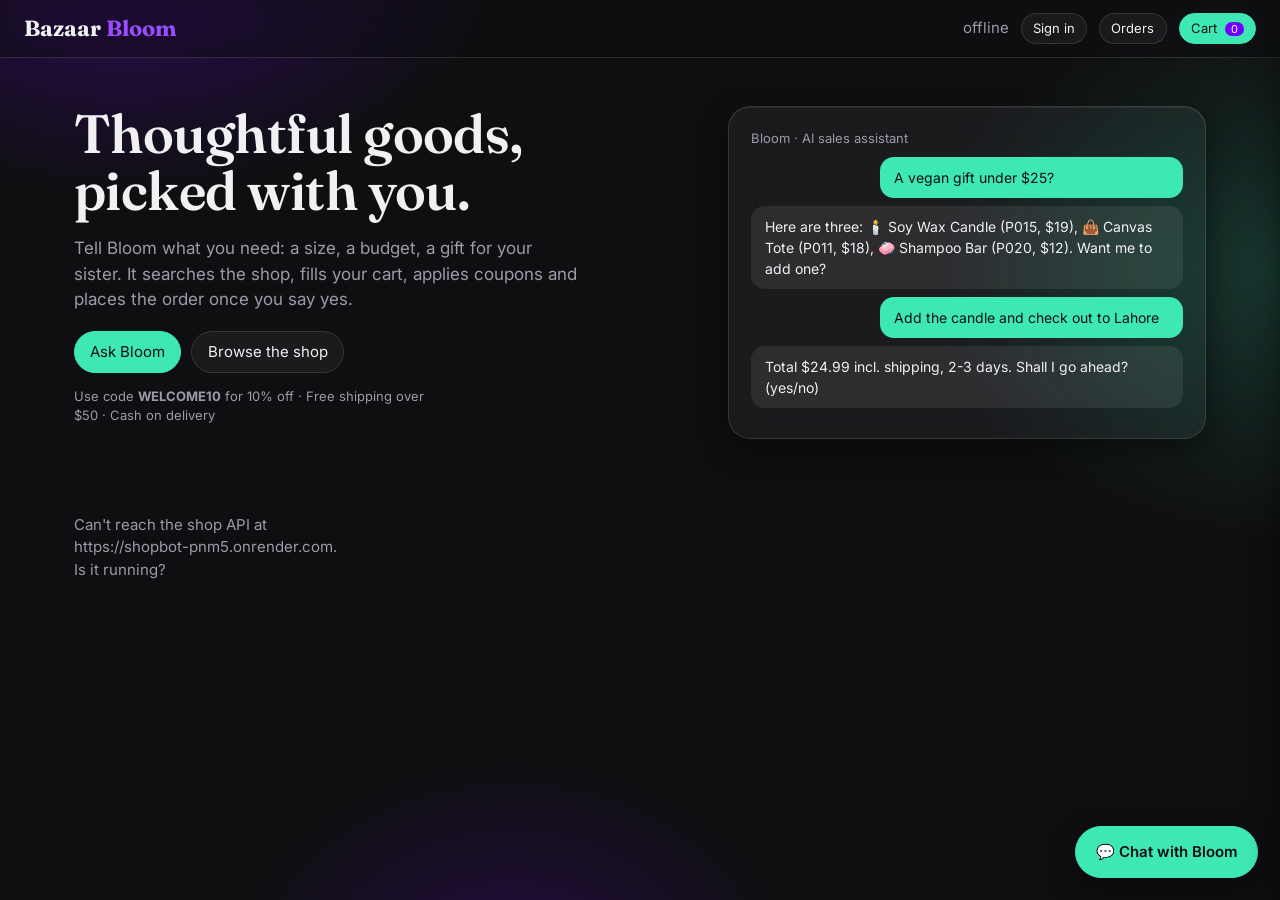
<file: web/index.html>
<!doctype html>
<html lang="en">
<head>
  <meta charset="utf-8" />
  <meta name="viewport" content="width=device-width, initial-scale=1" />
  <title>Bazaar Bloom – Shop with Bloom</title>
  <meta name="description" content="Small-batch goods with Bloom, an AI sales assistant that finds products, fills your cart and places orders." />
  <link rel="preconnect" href="https://fonts.googleapis.com" />
  <link href="https://fonts.googleapis.com/css2?family=Fraunces:opsz,wght@9..144,600;9..144,700&family=Inter:wght@400;500;600;700&display=swap" rel="stylesheet" />
  <link rel="stylesheet" href="styles.css" />
  <link rel="icon" href="data:image/svg+xml,<svg xmlns=%22http://www.w3.org/2000/svg%22 viewBox=%220 0 100 100%22><text y=%22.9em%22 font-size=%2290%22>🌸</text></svg>" />
</head>
<body>
  <nav class="topbar">
    <a class="logo" href="./">Bazaar <span>Bloom</span></a>
    <div class="spacer"></div>
    <span id="who" class="muted"></span>
    <button class="btn small" id="loginBtn">Sign in</button>
    <button class="btn small" id="ordersBtn">Orders</button>
    <button class="btn small primary" id="cartBtn">Cart <span class="badge" id="cartCount">0</span></button>
  </nav>

  <section class="hero">
    <div>
      <h1>Thoughtful goods, picked with you.</h1>
      <p>Tell Bloom what you need: a size, a budget, a gift for your sister. It searches the shop, fills your cart, applies coupons and places the order once you say yes.</p>
      <div style="display:flex;gap:10px;margin-top:18px;flex-wrap:wrap">
        <button class="btn primary" onclick="openChat('I need running shoes under $100')">Ask Bloom</button>
        <a class="btn" href="#shop" style="text-decoration:none">Browse the shop</a>
      </div>
      <p class="muted" style="font-size:13px;margin-top:14px">Use code <b>WELCOME10</b> for 10% off · Free shipping over $50 · Cash on delivery</p>
    </div>
    <div class="hero-card">
      <div class="muted" style="font-size:13px">Bloom · AI sales assistant</div>
      <div class="bubble me">A vegan gift under $25?</div>
      <div class="bubble">Here are three: 🕯️ Soy Wax Candle (P015, $19), 👜 Canvas Tote (P011, $18), 🧼 Shampoo Bar (P020, $12). Want me to add one?</div>
      <div class="bubble me">Add the candle and check out to Lahore</div>
      <div class="bubble">Total $24.99 incl. shipping, 2-3 days. Shall I go ahead? (yes/no)</div>
    </div>
  </section>

  <main class="container" id="shop">
    <div class="filters" id="filters"></div>
    <div class="grid" id="grid"></div>
  </main>

  <!-- cart / orders / memory drawer -->
  <aside class="drawer" id="drawer">
    <header><h3 id="drawerTitle" style="margin:0">Cart</h3><button class="btn small ghost" onclick="closeDrawer()">✕</button></header>
    <div class="content" id="drawerBody"></div>
  </aside>

  <!-- chat -->
  <button class="btn primary chat-fab" id="chatFab" onclick="openChat()">💬 Chat with Bloom</button>
  <section class="chat" id="chat" aria-label="Chat with Bloom">
    <header>
      <div class="avatar">🌸</div>
      <div style="flex:1"><b>Bloom</b><div class="muted" style="font-size:12px">AI sales assistant · remembers you</div></div>
      <button class="btn small" title="Start a new conversation" onclick="newThread()">New chat</button>
      <button class="btn small ghost" onclick="closeChat()">✕</button>
    </header>
    <div class="msgs" id="msgs"></div>
    <div class="suggest" id="suggest"></div>
    <form id="chatForm">
      <input id="chatInput" placeholder="Ask about products, your cart, orders…" autocomplete="off" maxlength="2000" />
      <button class="btn primary" type="submit">Send</button>
    </form>
  </section>

  <div class="toast" id="toast"></div>
  <script src="config.js"></script>
  <script src="app.js"></script>
</body>
</html>
</file>
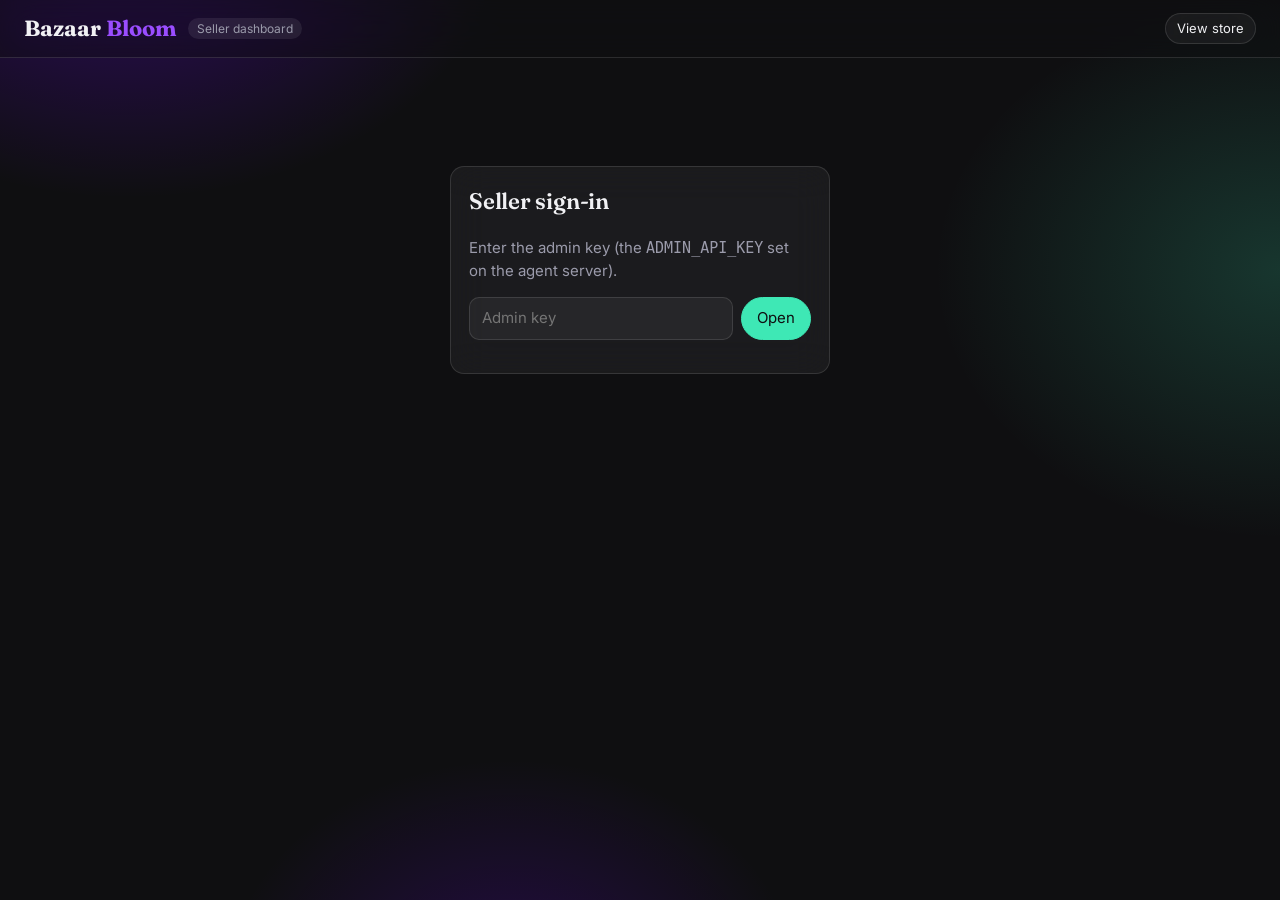
<file: web/admin.html>
<!doctype html>
<html lang="en">
<head>
  <meta charset="utf-8" />
  <meta name="viewport" content="width=device-width, initial-scale=1" />
  <title>Bloom Seller Dashboard</title>
  <link rel="preconnect" href="https://fonts.googleapis.com" />
  <link href="https://fonts.googleapis.com/css2?family=Fraunces:opsz,wght@9..144,600;9..144,700&family=Inter:wght@400;500;600;700&display=swap" rel="stylesheet" />
  <link rel="stylesheet" href="styles.css" />
  <link rel="icon" href="data:image/svg+xml,<svg xmlns=%22http://www.w3.org/2000/svg%22 viewBox=%220 0 100 100%22><text y=%22.9em%22 font-size=%2290%22>📊</text></svg>" />
</head>
<body>
  <nav class="topbar">
    <a class="logo" href="./">Bazaar <span>Bloom</span></a>
    <span class="pill">Seller dashboard</span>
    <div class="spacer"></div>
    <a class="btn small" href="./" style="text-decoration:none">View store</a>
    <button class="btn small" id="logout" style="display:none">Lock</button>
  </nav>

  <section class="login panel" id="login">
    <h2 style="margin-top:0">Seller sign-in</h2>
    <p class="muted">Enter the admin key (the <code>ADMIN_API_KEY</code> set on the agent server).</p>
    <form id="loginForm" style="display:flex;gap:8px">
      <input id="key" type="password" placeholder="Admin key" autocomplete="current-password" />
      <button class="btn primary">Open</button>
    </form>
    <p id="loginErr" class="muted" style="color:var(--bad)"></p>
  </section>

  <div class="admin-wrap" id="app" style="display:none">
    <aside class="side" id="side">
      <button data-tab="overview" class="active">📈 Overview</button>
      <button data-tab="orders">📦 Orders</button>
      <button data-tab="products">🏷️ Products</button>
      <button data-tab="conversations">💬 Conversations</button>
      <button data-tab="coupons">🎟️ Coupons</button>
    </aside>
    <main class="main" id="main"></main>
  </div>

  <div class="toast" id="toast"></div>
  <script src="config.js"></script>
  <script src="admin.js"></script>
</body>
</html>
</file>
<file: web/styles.css>
:root {
  /* onyx background, tropical mint for actions, electric indigo for accents, glass surfaces */
  --bg: #0f0f11;
  --surface: rgba(255, 255, 255, .05);
  --surface-2: rgba(255, 255, 255, .08);
  --glass: rgba(18, 18, 22, .72);
  --blur: blur(18px) saturate(150%);
  --ink: #f1f1f4;
  --muted: #9b9bab;
  --line: rgba(255, 255, 255, .12);
  --brand: #3ee8b5;
  --brand-ink: #0f0f11;
  --brand-soft: rgba(62, 232, 181, .16);
  --accent: #6f00ff;
  --accent-ink: #ffffff;
  --ok: #3ee8b5;
  --warn: #f2b84b;
  --bad: #ff5c7a;
  --shadow: 0 10px 30px rgba(0, 0, 0, .45);
  --radius: 14px;
  color-scheme: dark;
}
* { box-sizing: border-box; }
html, body { margin: 0; }
body {
  background: var(--bg); color: var(--ink);
  /* soft indigo and mint glows give the glass panels something to blur */
  background-image: radial-gradient(40rem 30rem at 10% -10%, rgba(111, 0, 255, .35), transparent 60%),
    radial-gradient(36rem 28rem at 100% 30%, rgba(62, 232, 181, .18), transparent 60%),
    radial-gradient(30rem 24rem at 40% 110%, rgba(111, 0, 255, .22), transparent 60%);
  background-attachment: fixed; min-height: 100vh;
  font: 15px/1.5 "Inter", system-ui, -apple-system, "Segoe UI", sans-serif;
}
h1, h2, h3, .serif { font-family: "Fraunces", Georgia, serif; font-weight: 600; letter-spacing: -.01em; }
a { color: inherit; }
button, input, select, textarea { font: inherit; color: inherit; }
.btn {
  border: 1px solid var(--line); background: var(--surface); padding: .55rem .95rem; border-radius: 999px;
  cursor: pointer; transition: transform .08s, background .15s;
}
.btn:hover { background: var(--surface-2); }
.btn:active { transform: scale(.97); }
.btn.primary { background: var(--brand); color: var(--brand-ink); border-color: var(--brand); }
.btn.primary:hover { filter: brightness(1.07); }
.btn.small { padding: .3rem .7rem; font-size: 13px; }
.btn.ghost { background: transparent; border-color: transparent; }
input, select, textarea {
  border: 1px solid var(--line); background: var(--surface); border-radius: 10px; padding: .55rem .75rem; width: 100%;
}
input:focus, select:focus, textarea:focus { outline: 2px solid var(--accent); outline-offset: 1px; }
.muted { color: var(--muted); }
.pill { display: inline-block; padding: .1rem .55rem; border-radius: 999px; font-size: 12px; background: var(--surface-2); color: var(--muted); }
.pill.ok { background: color-mix(in srgb, var(--ok) 15%, transparent); color: var(--ok); }
.pill.warn { background: color-mix(in srgb, var(--warn) 18%, transparent); color: var(--warn); }
.pill.bad { background: color-mix(in srgb, var(--bad) 15%, transparent); color: var(--bad); }

/* ---------- top bar ---------- */
.topbar {
  position: sticky; top: 0; z-index: 20; display: flex; align-items: center; gap: 12px;
  padding: 12px 24px; background: rgba(15, 15, 17, .55); backdrop-filter: var(--blur); -webkit-backdrop-filter: var(--blur);
  border-bottom: 1px solid var(--line);
}
.logo { font-family: "Fraunces", Georgia, serif; font-size: 22px; font-weight: 700; text-decoration: none; }
/* lightened so the indigo logo text stays readable on onyx */
.logo span { color: color-mix(in srgb, var(--accent) 70%, white); }
.topbar .spacer { flex: 1; }
.badge { background: var(--accent); color: var(--accent-ink); border-radius: 999px; font-size: 11px; padding: 0 6px; margin-left: 4px; }

/* ---------- storefront ---------- */
.hero {
  display: grid; grid-template-columns: 1.3fr 1fr; gap: 32px; align-items: center;
  max-width: 1180px; margin: 0 auto; padding: 48px 24px 24px;
}
.hero h1 { font-size: clamp(32px, 5vw, 54px); line-height: 1.05; margin: 0 0 14px; }
.hero p { font-size: 17px; color: var(--muted); max-width: 46ch; }
.hero-card {
  background: var(--surface); border: 1px solid var(--line); border-radius: 22px; padding: 22px; box-shadow: var(--shadow);
}
.hero-card .bubble { background: var(--surface-2); border-radius: 14px; padding: 10px 14px; margin: 8px 0; font-size: 14px; }
.hero-card .bubble.me { background: var(--brand); color: var(--brand-ink); margin-left: 30%; }
.container { max-width: 1180px; margin: 0 auto; padding: 0 24px 80px; }
.filters { display: flex; gap: 8px; flex-wrap: wrap; margin: 18px 0; align-items: center; }
.filters .chip { border: 1px solid var(--line); background: var(--surface); border-radius: 999px; padding: .35rem .85rem; cursor: pointer; }
.filters .chip.active { background: var(--accent); color: var(--accent-ink); border-color: var(--accent); }
.filters input { max-width: 260px; margin-left: auto; border-radius: 999px; }
.grid { display: grid; grid-template-columns: repeat(auto-fill, minmax(220px, 1fr)); gap: 18px; }
.card {
  background: var(--surface); border: 1px solid var(--line); border-radius: var(--radius); overflow: hidden;
  display: flex; flex-direction: column; transition: transform .15s, box-shadow .15s;
}
.card:hover { transform: translateY(-3px); box-shadow: var(--shadow); }
.card .img { font-size: 64px; text-align: center; padding: 26px 0; background: var(--surface-2); }
.card .body { padding: 14px; display: flex; flex-direction: column; gap: 6px; flex: 1; }
.card .name { font-weight: 600; }
.card .row { display: flex; align-items: center; justify-content: space-between; margin-top: auto; }
.price { font-weight: 700; font-size: 17px; }

/* ---------- drawer ---------- */
.drawer {
  position: fixed; top: 0; right: 0; height: 100%; width: min(420px, 100%); background: var(--surface);
  border-left: 1px solid var(--line); box-shadow: var(--shadow); z-index: 40; transform: translateX(100%);
  transition: transform .25s; display: flex; flex-direction: column;
}
.drawer.open { transform: none; }
.drawer header { display: flex; align-items: center; justify-content: space-between; padding: 16px 18px; border-bottom: 1px solid var(--line); }
.drawer .content { padding: 16px 18px; overflow: auto; flex: 1; }
.line-item { display: flex; gap: 10px; align-items: center; padding: 10px 0; border-bottom: 1px dashed var(--line); }
.line-item .em { font-size: 28px; }
.line-item .grow { flex: 1; }
.totals div { display: flex; justify-content: space-between; padding: 3px 0; }
.totals .grand { font-weight: 700; font-size: 17px; border-top: 1px solid var(--line); margin-top: 6px; padding-top: 8px; }

/* ---------- chat ---------- */
.chat-fab {
  position: fixed; right: 22px; bottom: 22px; z-index: 30; border-radius: 999px; padding: 14px 20px;
  box-shadow: var(--shadow); font-weight: 600;
}
.chat {
  position: fixed; right: 22px; bottom: 22px; width: min(400px, calc(100% - 32px)); height: min(620px, calc(100% - 100px));
  background: var(--surface); border: 1px solid var(--line); border-radius: 20px; box-shadow: var(--shadow);
  display: none; flex-direction: column; z-index: 35; overflow: hidden;
}
.chat.open { display: flex; }
.chat header { padding: 14px 16px; border-bottom: 1px solid var(--line); display: flex; align-items: center; gap: 10px; }
.chat header .avatar { width: 34px; height: 34px; border-radius: 50%; background: var(--brand-soft); display: grid; place-items: center; font-size: 18px; }
.chat .msgs { flex: 1; overflow: auto; padding: 14px; display: flex; flex-direction: column; gap: 8px; }
.msg { max-width: 85%; padding: 9px 13px; border-radius: 16px; white-space: pre-wrap; word-wrap: break-word; }
.msg.bot { background: var(--surface-2); border-bottom-left-radius: 4px; }
.msg.me { background: var(--brand); color: var(--brand-ink); align-self: flex-end; border-bottom-right-radius: 4px; }
.msg .tools { display: block; font-size: 11px; color: var(--muted); margin-top: 4px; }
.chat form { display: flex; gap: 8px; padding: 12px; border-top: 1px solid var(--line); }
.chat form input { border-radius: 999px; }
.suggest { display: flex; gap: 6px; flex-wrap: wrap; padding: 0 12px 8px; }
.suggest button { font-size: 12px; }
.typing { color: var(--muted); font-size: 13px; padding-left: 4px; }

/* ---------- admin ---------- */
.admin-wrap { display: grid; grid-template-columns: 220px 1fr; min-height: calc(100vh - 57px); }
.side { border-right: 1px solid var(--line); padding: 18px 12px; display: flex; flex-direction: column; gap: 4px; }
.side button { text-align: left; border: 0; background: transparent; padding: .6rem .8rem; border-radius: 10px; cursor: pointer; }
.side button.active { background: var(--surface-2); font-weight: 600; }
.main { padding: 24px 28px; overflow: auto; }
.kpis { display: grid; grid-template-columns: repeat(auto-fill, minmax(170px, 1fr)); gap: 14px; margin-bottom: 22px; }
.kpi { background: var(--surface); border: 1px solid var(--line); border-radius: var(--radius); padding: 16px; }
.kpi .label { color: var(--muted); font-size: 13px; }
.kpi .value { font-size: 26px; font-weight: 700; font-family: "Fraunces", Georgia, serif; }
.panel { background: var(--surface); border: 1px solid var(--line); border-radius: var(--radius); padding: 18px; margin-bottom: 18px; }
.two { display: grid; grid-template-columns: 1fr 1fr; gap: 18px; }
.bar-row { display: grid; grid-template-columns: 170px 1fr 40px; gap: 10px; align-items: center; margin: 6px 0; font-size: 13px; }
.bar { height: 10px; border-radius: 6px; background: var(--brand); }
table { width: 100%; border-collapse: collapse; font-size: 14px; }
th, td { text-align: left; padding: 9px 8px; border-bottom: 1px solid var(--line); vertical-align: top; }
th { color: var(--muted); font-weight: 500; font-size: 13px; }
.table-wrap { overflow-x: auto; }
.form-grid { display: grid; grid-template-columns: repeat(4, 1fr); gap: 10px; }
.form-grid .wide { grid-column: span 2; }
.login { max-width: 380px; margin: 12vh auto; }
.toast { position: fixed; bottom: 20px; left: 50%; transform: translateX(-50%); background: var(--ink); color: var(--bg); padding: 10px 16px; border-radius: 10px; z-index: 60; display: none; }

@media (max-width: 820px) {
  .hero { grid-template-columns: 1fr; padding-top: 28px; }
  .topbar { padding: 10px 16px; }
  .container { padding: 0 16px 90px; }
  .filters input { max-width: none; margin-left: 0; }
  .admin-wrap { grid-template-columns: 1fr; }
  .side { flex-direction: row; overflow-x: auto; border-right: 0; border-bottom: 1px solid var(--line); }
  .main { padding: 16px; }
  .two, .form-grid { grid-template-columns: 1fr; }
  .form-grid .wide { grid-column: auto; }
  .bar-row { grid-template-columns: 110px 1fr 32px; }
}

/* ---------- glass ---------- */
.hero-card, .card, .kpi, .panel, .chat, .drawer, .btn, .filters .chip {
  backdrop-filter: var(--blur); -webkit-backdrop-filter: var(--blur);
}
/* overlays sit on busy content, so they get a darker glass to keep text readable */
.chat, .drawer { background: var(--glass); }
.hero-card, .card { box-shadow: inset 0 1px 0 rgba(255, 255, 255, .08), var(--shadow); }
</file>
